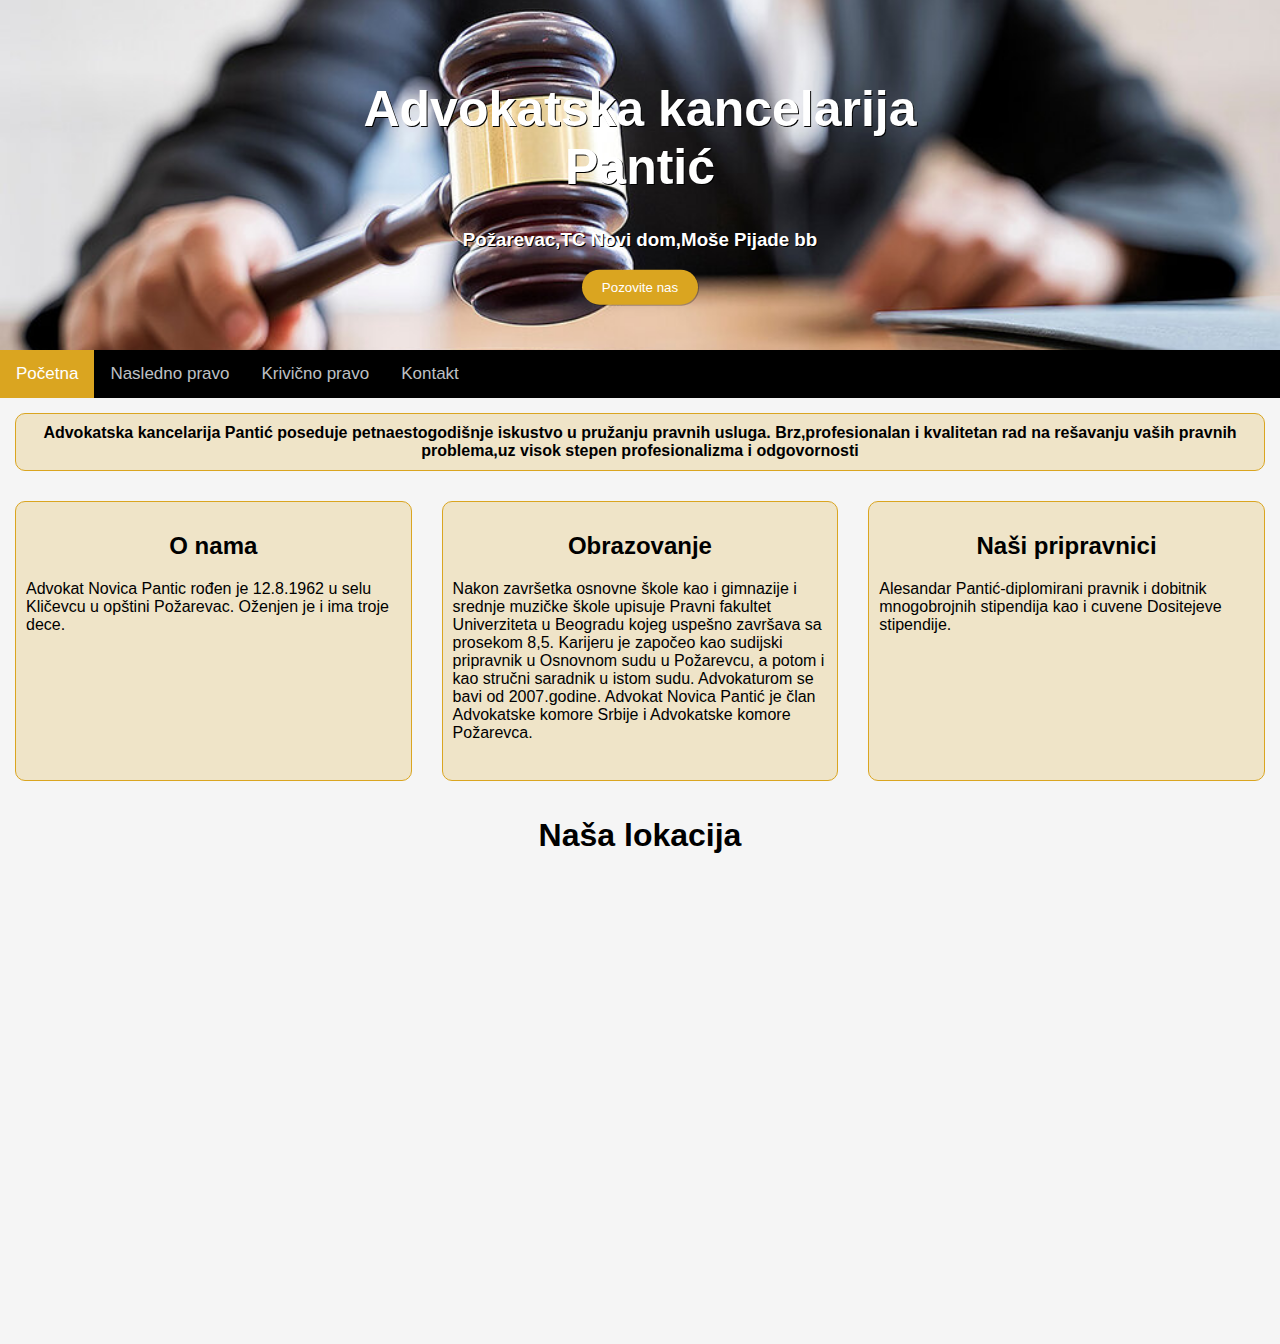
<file: index.html>
<!DOCTYPE html>
<html lang="en">
<head>
    <meta charset="UTF-8">
    <meta http-equiv="X-UA-Compatible" content="IE=edge">
    <meta name="viewport" content="width=device-width, initial-scale=1.0">
    <title>Advokatska kancelarija Pantić</title>
    <link rel="stylesheet" href="css/styles.css">
    <style>



        
        
       
        .header {
          background-color: #f1f1f1;
          padding: 20px;
          text-align: center;
        }
     
        
        
        .column {
          float: left;
          width: 33.33%;
          padding: 15px;
        }
        
        
        .row:after {
          content: "";
          display: table;
          clear: both;
        }
        
    
       

        </style>
</head>
<body>
    <div class="hero-image">
        <div class="hero-text">
          <h1 class="title"> 
              Advokatska kancelarija Pantić</h1>
          <h3 class="subtitle">Požarevac,TC Novi dom,Moše Pijade bb</h3>
          <button class="cta-button" type="button">Pozovite nas</button>
        </div>
    </div>
    <div class="topnav">
        <a class="active" href="index.html">Početna</a>
        <a href="nasledno.html">Nasledno pravo</a>
        <a href="krivično.html">Krivično pravo</a>
        <a href="kontakt.html">Kontakt</a>
      </div>
            <p class="box top-box">
                <strong>  <b> Advokatska kancelarija Pantić poseduje petnaestogodišnje iskustvo u pružanju pravnih usluga.
                Brz,profesionalan i kvalitetan rad na rešavanju vaših pravnih problema,uz visok stepen profesionalizma i odgovornosti</b> 
            </strong> 
            </p>        
        <div class="row">
          <div class="column">
            <div class="box">
            <h2>O nama</h2>
            <p>Advokat Novica Pantic rođen je 12.8.1962 u selu Kličevcu u opštini Požarevac.
                Oženjen je i ima troje dece.
            </p> 
        </div>
          </div>
          <div class="column">
            <div class="box">
                <h2>Obrazovanje </h2>
                <p>Nakon završetka osnovne škole kao i gimnazije i srednje muzičke škole upisuje Pravni fakultet Univerziteta u Beogradu kojeg uspešno završava sa prosekom 8,5. 
                 Karijeru je započeo  kao sudijski pripravnik u Osnovnom sudu u Požarevcu, a potom i kao stručni saradnik u istom sudu. 
                  Advokaturom se bavi od 2007.godine. Advokat Novica Pantić je član Advokatske komore Srbije i Advokatske komore Požarevca.                    </p>
            </div>
          </div>
          <div class="column">
            <div class="box">
                <h2>Naši pripravnici </h2>
                <p>Alesandar Pantić-diplomirani pravnik i dobitnik mnogobrojnih stipendija kao i cuvene  Dositejeve stipendije. </p>
            </div>
        </div>
        <br>
        <div class="container">
            <h1> Naša lokacija</h1>
            <br>
            <iframe src="https://www.google.com/maps/embed?pb=!1m18!1m12!1m3!1d2839.953012686918!2d21.184307415491773!3d44.618435579100016!2m3!1f0!2f0!3f0!3m2!1i1024!2i768!4f13.1!3m3!1m2!1s0x4750ef59d9abe331%3A0xb330c70b70571667!2sAdvokat%20Novica%20Panti%C4%87!5e0!3m2!1sen!2srs!4v1666302891588!5m2!1sen!2srs" width="100%" height="450" style="border:0;" allowfullscreen="" loading="lazy" referrerpolicy="no-referrer-when-downgrade"></iframe>
        </div>
</body>
</html>
</file>
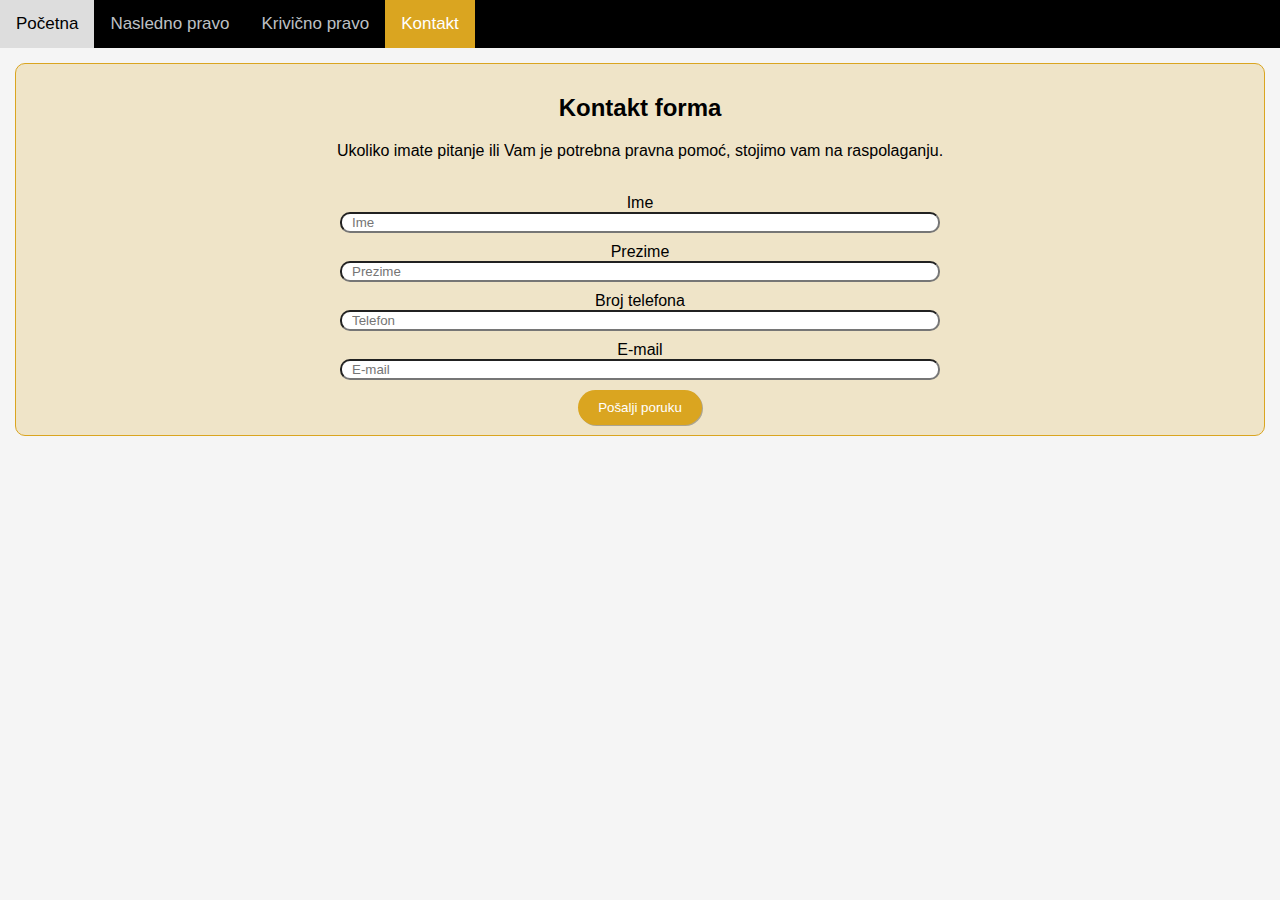
<file: kontakt.html>
<!DOCTYPE html>
<html lang="en">
  <head>
    <meta charset="UTF-8" />
    <meta http-equiv="X-UA-Compatible" content="IE=edge" />
    <meta name="viewport" content="width=device-width, initial-scale=1.0" />
    <title>Advokatska kancelarija Pantić</title>
    <link rel="stylesheet" href="css/styles.css" />

  </head>
  <body>
    <div class="topnav">
      <a href="index.html">Početna </a>
      <a href="nasledno.html">Nasledno pravo</a>
      <a href="krivično.html">Krivično pravo</a>
      <a class="active" href="kontakt.html">Kontakt</a>
    </div>
    <div class="box top-box">
        <h2>Kontakt forma</h2>
        <p>Ukoliko imate pitanje ili Vam je potrebna pravna pomoć, stojimo vam na raspolaganju.</p>
        <br>
        <form action="" class="contact-form">
          <label for="ime">Ime</label>
          <input class="input" type="text" id="ime" name="ime" placeholder="Ime">
          <label for="prezime">Prezime</label>
          <input class="input" type="text" id="prezime" name="prezime" placeholder="Prezime">
          <label for="Broj">Broj telefona</label>
          <input class="input" type="text" id="broj" name="broj" placeholder="Telefon">
          <label for="email">E-mail</label>
          <input class="input" type="text" id="email" name="email" placeholder="E-mail">
          <button type="submit" class="cta-button">Pošalji poruku</button>
          
        </form>
    </div>
  </body>
</html>
</file>
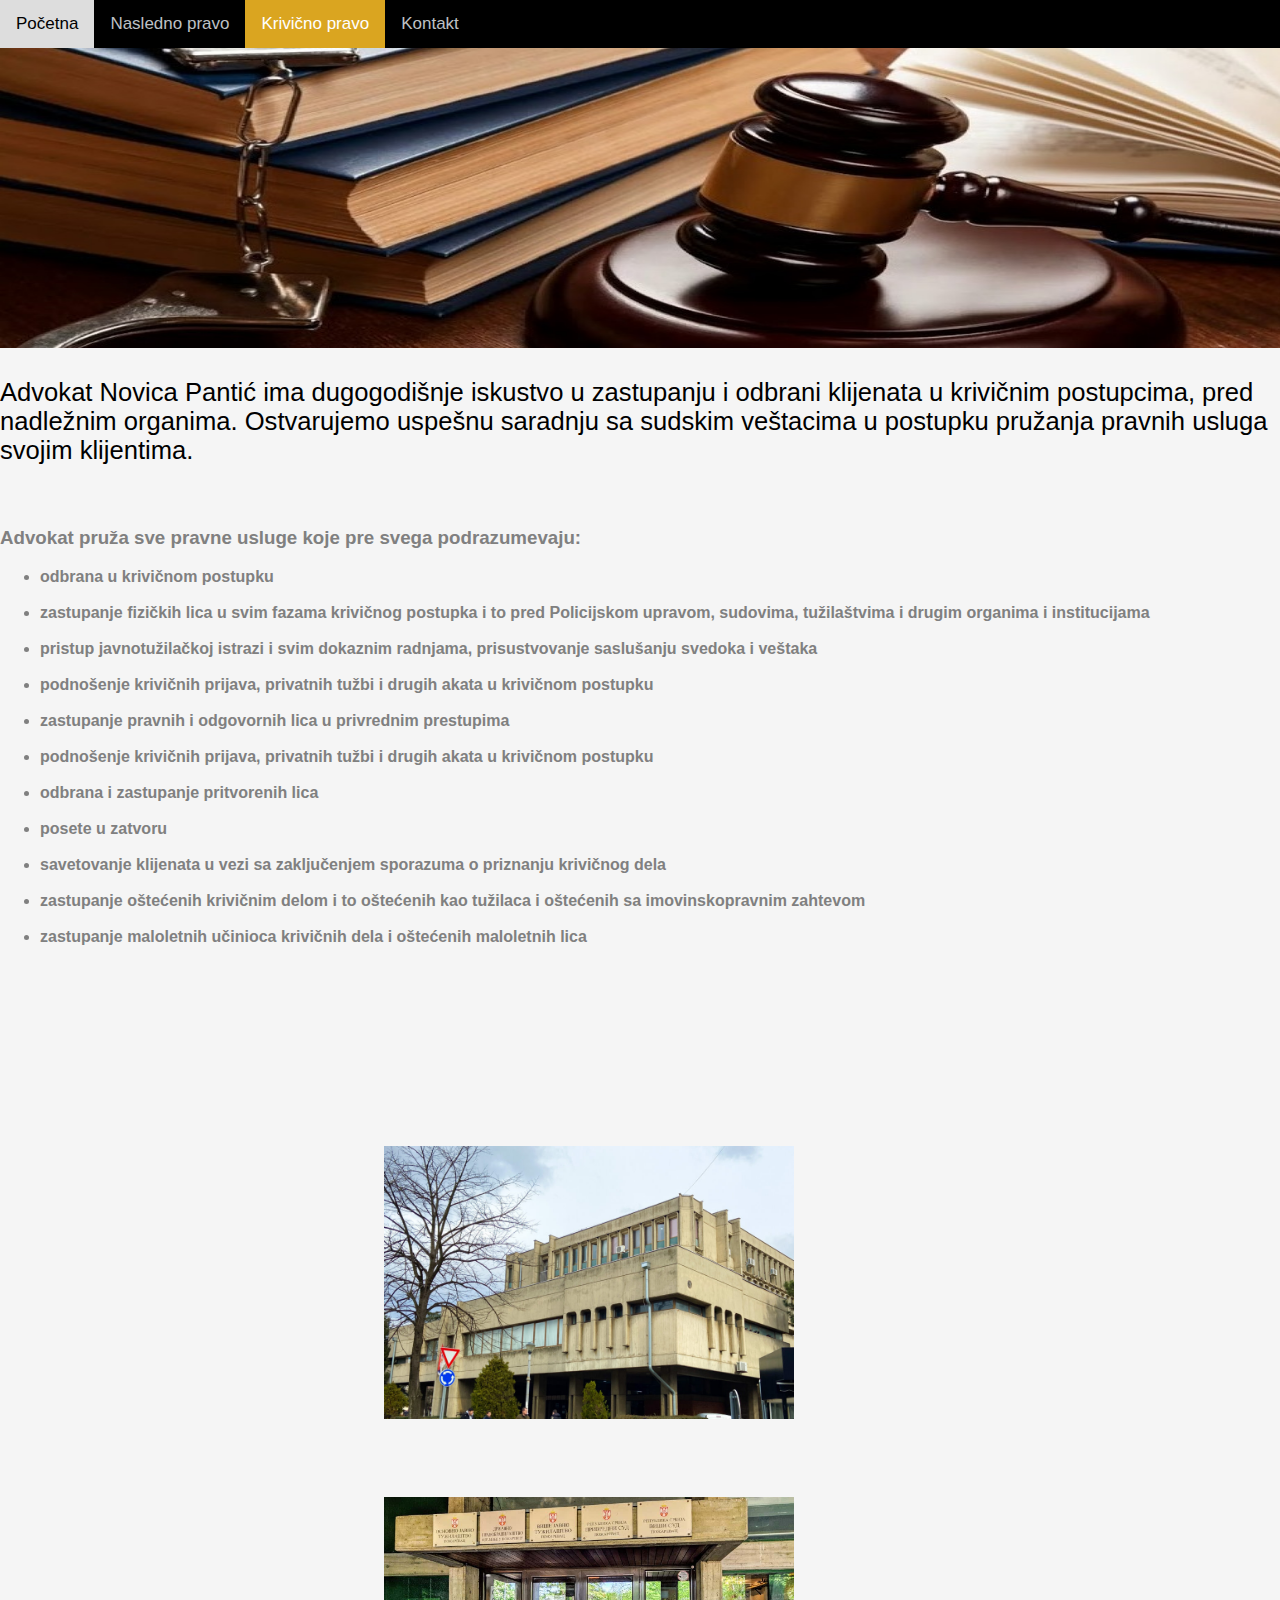
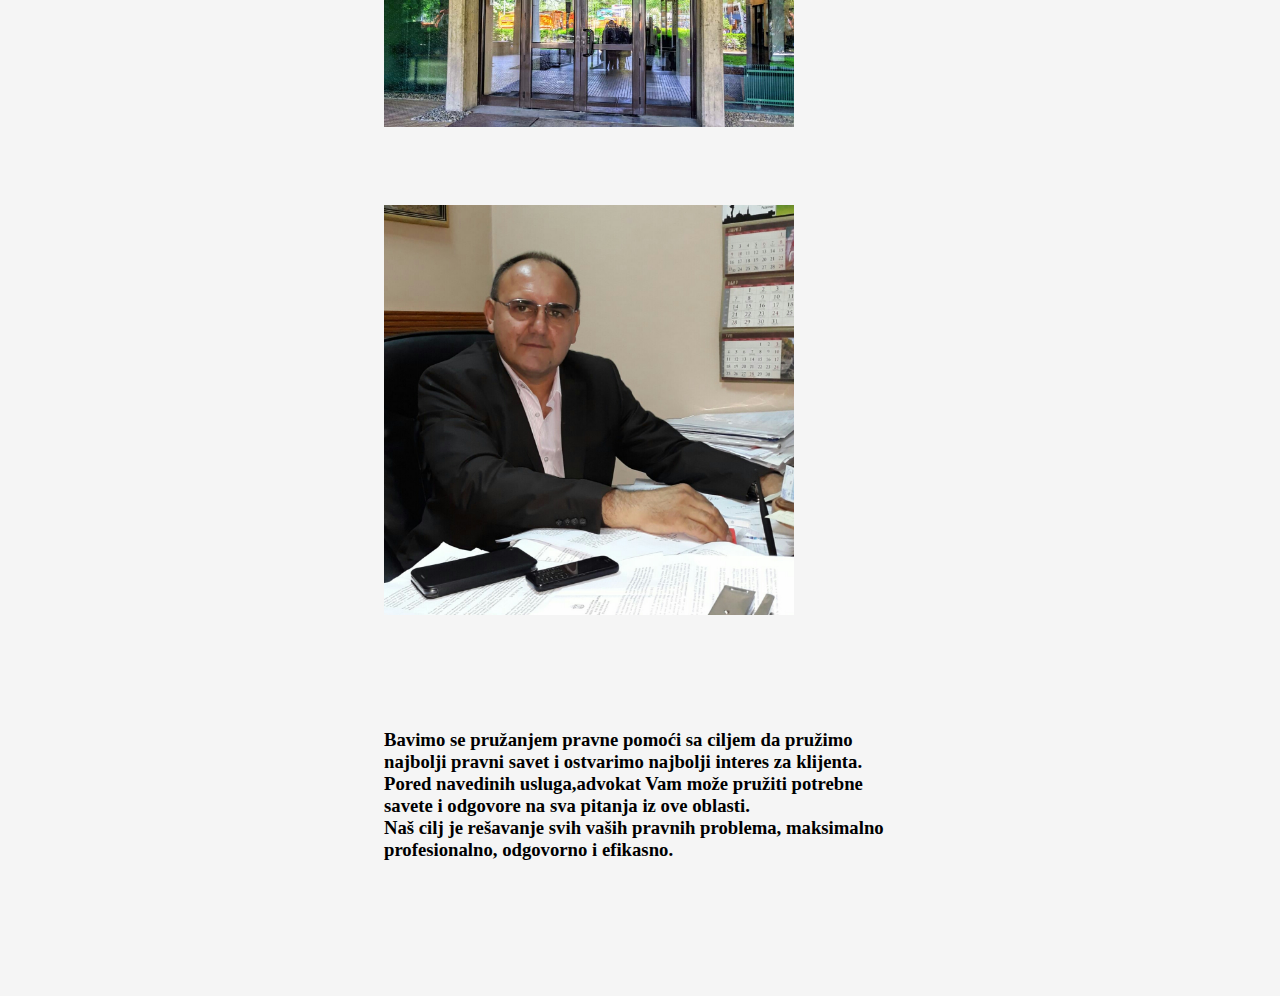
<file: krivično.html>
<!DOCTYPE html>
<html lang="en">
<head>
    <meta charset="UTF-8">
    <meta http-equiv="X-UA-Compatible" content="IE=edge">
    <meta name="viewport" content="width=device-width, initial-scale=1.0">
    <title>Advokatska kancelarija Pantić</title>
    <link rel="stylesheet" href="css/styles.css">

</head>
<body>
  <div class="topnav">
    <a href="index.html">Početna</a>
    <a href="nasledno.html">Nasledno pravo</a>
    <a class="active" href="krivično.html">Krivično pravo</a>
    <a href="kontakt.html">Kontakt</a>
  </div>

      <img src="img/krivicno2.jpg" alt="" width="1500" height="300">

      
        <p style="font-size:160%;">Advokat Novica Pantić ima dugogodišnje iskustvo u zastupanju i odbrani klijenata u krivičnim postupcima, pred nadležnim organima. 
          Ostvarujemo uspešnu saradnju sa sudskim veštacima u postupku pružanja pravnih usluga svojim klijentima.</p>
          <br>


        </p>


         <h3 style="color:gray;">
       
          <strong>     
          
          Advokat pruža sve pravne usluge koje pre svega podrazumevaju:</strong>  </h3>
        
       <ul style="color:gray;">   
        <strong>
        <li> odbrana u krivičnom postupku</li>  
        <br>
        <li>zastupanje fizičkih lica  u svim fazama krivičnog postupka i to pred Policijskom upravom, sudovima, tužilaštvima i drugim organima
             i institucijama </li>
             <br>
           <li>pristup javnotužilačkoj istrazi i svim dokaznim radnjama, prisustvovanje saslušanju svedoka i veštaka</li>
           <br>
       <li> podnošenje krivičnih prijava, privatnih tužbi i drugih akata u krivičnom postupku</li> 
       <br>
       <li>zastupanje pravnih i odgovornih lica u privrednim prestupima</li> 
       <br>
       <li>podnošenje krivičnih prijava, privatnih tužbi i drugih akata u krivičnom postupku</li>
       <br>
        <li>odbrana i zastupanje pritvorenih lica</li>  
        <br>
         <li>posete u zatvoru</li> 
         <br>
        <li>savetovanje klijenata u vezi sa zaključenjem sporazuma o priznanju krivičnog dela</li>  
        <br>
       <li>zastupanje oštećenih krivičnim delom i to oštećenih kao tužilaca i oštećenih sa imovinskopravnim zahtevom</li> 
       <br>
          <li>zastupanje maloletnih učinioca krivičnih dela i oštećenih maloletnih lica</li> 
        
        </strong>

       </ul> <br>
       <br>
       
       <style>
        .flex-container {
          display: flex;
          background-color: whitesmoke;
        }
        
        .flex-container > div {
          background-color: #f1f1f1;
          margin: 10px;
          padding: 20px;
          font-size: 30px;
        }
        </style>
        </head>
        <body>
  
        
        <div class="img-gallery">
          <br>
          <img src="img/visipo.jpg" alt="">
          <br>
          <img src="img/poz.jpg" alt="">
          <br>
          <img src="img/novica.webp" alt="">
          <br>
        
      

       
       <br>



      
      <h3 style="font-family:verdana;"      >

    
        Bavimo se pružanjem pravne pomoći sa ciljem da pružimo najbolji pravni savet i ostvarimo najbolji interes za klijenta.    <br>
        Pored navedinih usluga,advokat Vam može pružiti potrebne savete i odgovore na sva pitanja iz ove oblasti.  <br>
        Naš cilj je rešavanje svih vaših pravnih problema, maksimalno profesionalno, odgovorno i efikasno.
      </h3>
    <br>
    <br>

        
      </body>
</html>
</file>
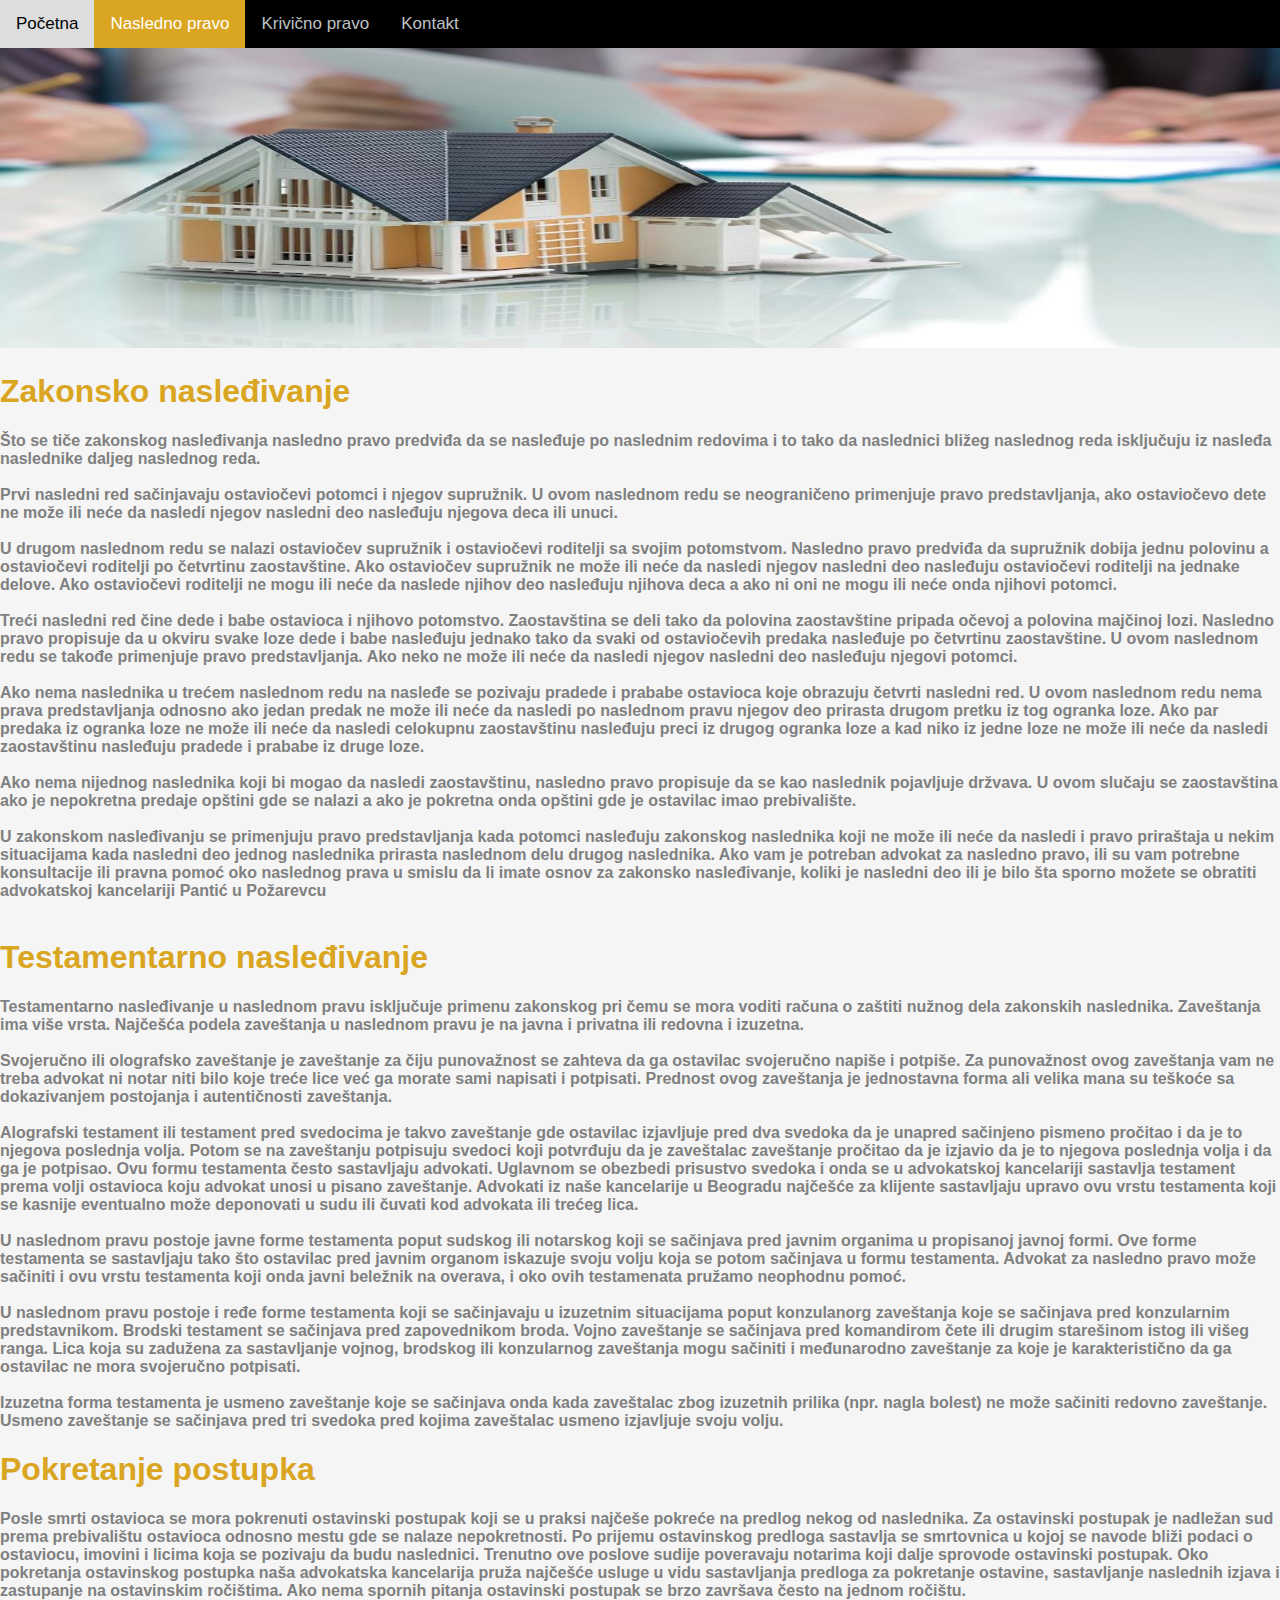
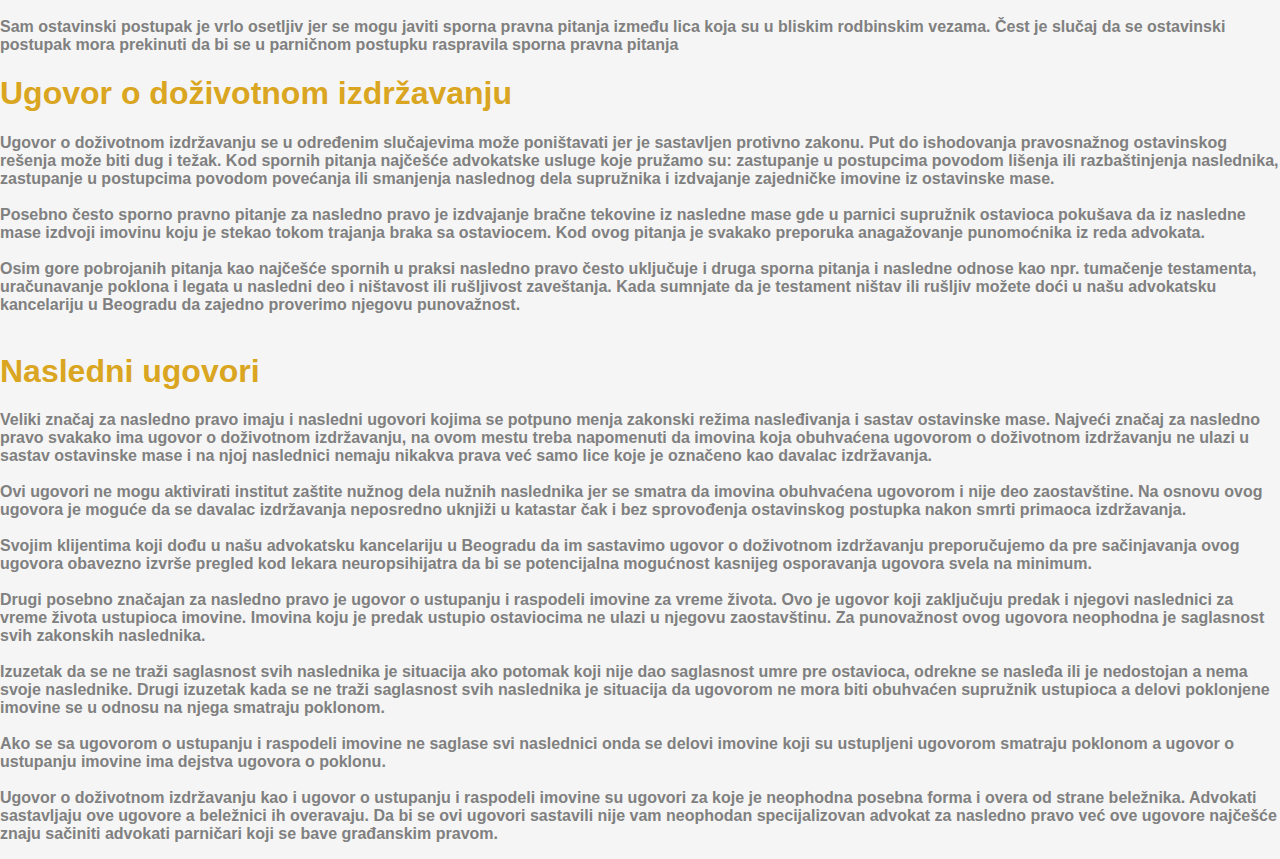
<file: nasledno.html>
<!DOCTYPE html>
<html lang="en">
  <head>
    <meta charset="UTF-8" />
    <meta http-equiv="X-UA-Compatible" content="IE=edge" />
    <meta name="viewport" content="width=device-width, initial-scale=1.0" />
    <title>Advokatska kancelarija Pantić</title>
    <link rel="stylesheet" href="css/styles.css" />
  </head>
  <body>
    <div class="topnav">
      <a href="index.html">Početna</a>
      <a class="active" href="nasledno.html">Nasledno pravo</a>
      <a href="krivično.html">Krivično pravo</a>
      <a href="kontakt.html">Kontakt</a>
    </div>

    <img src="img/nasledno.jpg" alt="" width="1500" height="300" />

    <h1 style="color: goldenrod">Zakonsko nasleđivanje</h1>

    <p style="color: gray">
      <strong>
        Što se tiče zakonskog nasleđivanja nasledno pravo predviđa da se
        nasleđuje po naslednim redovima i to tako da naslednici bližeg naslednog
        reda isključuju iz nasleđa naslednike daljeg naslednog reda. <br />
        <br />
        Prvi nasledni red sačinjavaju ostaviočevi potomci i njegov supružnik. U
        ovom naslednom redu se neograničeno primenjuje pravo predstavljanja, ako
        ostaviočevo dete ne može ili neće da nasledi njegov nasledni deo
        nasleđuju njegova deca ili unuci. <br />
        <br />
        U drugom naslednom redu se nalazi ostaviočev supružnik i ostaviočevi
        roditelji sa svojim potomstvom. Nasledno pravo predviđa da supružnik
        dobija jednu polovinu a ostaviočevi roditelji po četvrtinu zaostavštine.
        Ako ostaviočev supružnik ne može ili neće da nasledi njegov nasledni deo
        nasleđuju ostaviočevi roditelji na jednake delove. Ako ostaviočevi
        roditelji ne mogu ili neće da naslede njihov deo nasleđuju njihova deca
        a ako ni oni ne mogu ili neće onda njihovi potomci. <br />
        <br />
        Treći nasledni red čine dede i babe ostavioca i njihovo potomstvo.
        Zaostavština se deli tako da polovina zaostavštine pripada očevoj a
        polovina majčinoj lozi. Nasledno pravo propisuje da u okviru svake loze
        dede i babe nasleđuju jednako tako da svaki od ostaviočevih predaka
        nasleđuje po četvrtinu zaostavštine. U ovom naslednom redu se takođe
        primenjuje pravo predstavljanja. Ako neko ne može ili neće da nasledi
        njegov nasledni deo nasleđuju njegovi potomci. <br />
        <br />
        Ako nema naslednika u trećem naslednom redu na nasleđe se pozivaju
        pradede i prababe ostavioca koje obrazuju četvrti nasledni red. U ovom
        naslednom redu nema prava predstavljanja odnosno ako jedan predak ne
        može ili neće da nasledi po naslednom pravu njegov deo prirasta drugom
        pretku iz tog ogranka loze. Ako par predaka iz ogranka loze ne može ili
        neće da nasledi celokupnu zaostavštinu nasleđuju preci iz drugog ogranka
        loze a kad niko iz jedne loze ne može ili neće da nasledi zaostavštinu
        nasleđuju pradede i prababe iz druge loze. <br />
        <br />
        Ako nema nijednog naslednika koji bi mogao da nasledi zaostavštinu,
        nasledno pravo propisuje da se kao naslednik pojavljuje držvava. U ovom
        slučaju se zaostavština ako je nepokretna predaje opštini gde se nalazi
        a ako je pokretna onda opštini gde je ostavilac imao prebivalište.
        <br />
        <br />
        U zakonskom nasleđivanju se primenjuju pravo predstavljanja kada potomci
        nasleđuju zakonskog naslednika koji ne može ili neće da nasledi i pravo
        priraštaja u nekim situacijama kada nasledni deo jednog naslednika
        prirasta naslednom delu drugog naslednika. Ako vam je potreban advokat
        za nasledno pravo, ili su vam potrebne konsultacije ili pravna pomoć oko
        naslednog prava u smislu da li imate osnov za zakonsko nasleđivanje,
        koliki je nasledni deo ili je bilo šta sporno možete se obratiti
        advokatskoj kancelariji Pantić u Požarevcu <br />
        <br />
      </strong>
    </p>
    <h1 style="color: goldenrod">Testamentarno nasleđivanje</h1>

    <p style="color: gray">
      <strong>
        Testamentarno nasleđivanje u naslednom pravu isključuje primenu
        zakonskog pri čemu se mora voditi računa o zaštiti nužnog dela zakonskih
        naslednika. Zaveštanja ima više vrsta. Najčešća podela zaveštanja u
        naslednom pravu je na javna i privatna ili redovna i izuzetna. <br />
        <br />
        Svojeručno ili olografsko zaveštanje je zaveštanje za čiju punovažnost
        se zahteva da ga ostavilac svojeručno napiše i potpiše. Za punovažnost
        ovog zaveštanja vam ne treba advokat ni notar niti bilo koje treće lice
        već ga morate sami napisati i potpisati. Prednost ovog zaveštanja je
        jednostavna forma ali velika mana su teškoće sa dokazivanjem postojanja
        i autentičnosti zaveštanja. <br />
        <br />
        Alografski testament ili testament pred svedocima je takvo zaveštanje
        gde ostavilac izjavljuje pred dva svedoka da je unapred sačinjeno
        pismeno pročitao i da je to njegova poslednja volja. Potom se na
        zaveštanju potpisuju svedoci koji potvrđuju da je zaveštalac zaveštanje
        pročitao da je izjavio da je to njegova poslednja volja i da ga je
        potpisao. Ovu formu testamenta često sastavljaju advokati. Uglavnom se
        obezbedi prisustvo svedoka i onda se u advokatskoj kancelariji sastavlja
        testament prema volji ostavioca koju advokat unosi u pisano zaveštanje.
        Advokati iz naše kancelarije u Beogradu najčešće za klijente sastavljaju
        upravo ovu vrstu testamenta koji se kasnije eventualno može deponovati u
        sudu ili čuvati kod advokata ili trećeg lica. <br />
        <br />
        U naslednom pravu postoje javne forme testamenta poput sudskog ili
        notarskog koji se sačinjava pred javnim organima u propisanoj javnoj
        formi. Ove forme testamenta se sastavljaju tako što ostavilac pred
        javnim organom iskazuje svoju volju koja se potom sačinjava u formu
        testamenta. Advokat za nasledno pravo može sačiniti i ovu vrstu
        testamenta koji onda javni beležnik na overava, i oko ovih testamenata
        pružamo neophodnu pomoć. <br />
        <br />
        U naslednom pravu postoje i ređe forme testamenta koji se sačinjavaju u
        izuzetnim situacijama poput konzulanorg zaveštanja koje se sačinjava
        pred konzularnim predstavnikom. Brodski testament se sačinjava pred
        zapovednikom broda. Vojno zaveštanje se sačinjava pred komandirom čete
        ili drugim starešinom istog ili višeg ranga. Lica koja su zadužena za
        sastavljanje vojnog, brodskog ili konzularnog zaveštanja mogu sačiniti i
        međunarodno zaveštanje za koje je karakteristično da ga ostavilac ne
        mora svojeručno potpisati. <br />
        <br />
        Izuzetna forma testamenta je usmeno zaveštanje koje se sačinjava onda
        kada zaveštalac zbog izuzetnih prilika (npr. nagla bolest) ne može
        sačiniti redovno zaveštanje. Usmeno zaveštanje se sačinjava pred tri
        svedoka pred kojima zaveštalac usmeno izjavljuje svoju volju.
        <br />
      </strong>
    </p>

    <h1 style="color: goldenrod">Pokretanje postupka</h1>
    <p style="color: gray">
      <strong>
        Posle smrti ostavioca se mora pokrenuti ostavinski postupak koji se u
        praksi najčeše pokreće na predlog nekog od naslednika. Za ostavinski
        postupak je nadležan sud prema prebivalištu ostavioca odnosno mestu gde
        se nalaze nepokretnosti. Po prijemu ostavinskog predloga sastavlja se
        smrtovnica u kojoj se navode bliži podaci o ostaviocu, imovini i licima
        koja se pozivaju da budu naslednici. Trenutno ove poslove sudije
        poveravaju notarima koji dalje sprovode ostavinski postupak. Oko
        pokretanja ostavinskog postupka naša advokatska kancelarija pruža
        najčešće usluge u vidu sastavljanja predloga za pokretanje ostavine,
        sastavljanje naslednih izjava i zastupanje na ostavinskim ročištima. Ako
        nema spornih pitanja ostavinski postupak se brzo završava često na
        jednom ročištu. <br />
        <br />
        Sam ostavinski postupak je vrlo osetljiv jer se mogu javiti sporna
        pravna pitanja između lica koja su u bliskim rodbinskim vezama. Čest je
        slučaj da se ostavinski postupak mora prekinuti da bi se u parničnom
        postupku raspravila sporna pravna pitanja <br />
      </strong>
    </p>
    <h1 style="color: goldenrod">Ugovor o doživotnom izdržavanju</h1>

    <p style="color: gray">
      <strong>
        Ugovor o doživotnom izdržavanju se u određenim slučajevima može
        poništavati jer je sastavljen protivno zakonu. Put do ishodovanja
        pravosnažnog ostavinskog rešenja može biti dug i težak. Kod spornih
        pitanja najčešće advokatske usluge koje pružamo su: zastupanje u
        postupcima povodom lišenja ili razbaštinjenja naslednika, zastupanje u
        postupcima povodom povećanja ili smanjenja naslednog dela supružnika i
        izdvajanje zajedničke imovine iz ostavinske mase. <br />
        <br />
        Posebno često sporno pravno pitanje za nasledno pravo je izdvajanje
        bračne tekovine iz nasledne mase gde u parnici supružnik ostavioca
        pokušava da iz nasledne mase izdvoji imovinu koju je stekao tokom
        trajanja braka sa ostaviocem. Kod ovog pitanja je svakako preporuka
        anagažovanje punomoćnika iz reda advokata. <br />
        <br />
        Osim gore pobrojanih pitanja kao najčešće spornih u praksi nasledno
        pravo često uključuje i druga sporna pitanja i nasledne odnose kao npr.
        tumačenje testamenta, uračunavanje poklona i legata u nasledni deo i
        ništavost ili rušljivost zaveštanja. Kada sumnjate da je testament
        ništav ili rušljiv možete doći u našu advokatsku kancelariju u Beogradu
        da zajedno proverimo njegovu punovažnost. <br />

        <br />
      </strong>
    </p>
    <h1 style="color: goldenrod">Nasledni ugovori</h1>
    <p style="color: gray">
      <strong>
        Veliki značaj za nasledno pravo imaju i nasledni ugovori kojima se
        potpuno menja zakonski režima nasleđivanja i sastav ostavinske mase.
        Najveći značaj za nasledno pravo svakako ima ugovor o doživotnom
        izdržavanju, na ovom mestu treba napomenuti da imovina koja obuhvaćena
        ugovorom o doživotnom izdržavanju ne ulazi u sastav ostavinske mase i na
        njoj naslednici nemaju nikakva prava već samo lice koje je označeno kao
        davalac izdržavanja. <br />
        <br />
        Ovi ugovori ne mogu aktivirati institut zaštite nužnog dela nužnih
        naslednika jer se smatra da imovina obuhvaćena ugovorom i nije deo
        zaostavštine. Na osnovu ovog ugovora je moguće da se davalac izdržavanja
        neposredno uknjiži u katastar čak i bez sprovođenja ostavinskog postupka
        nakon smrti primaoca izdržavanja. <br />
        <br />
        Svojim klijentima koji dođu u našu advokatsku kancelariju u Beogradu da
        im sastavimo ugovor o doživotnom izdržavanju preporučujemo da pre
        sačinjavanja ovog ugovora obavezno izvrše pregled kod lekara
        neuropsihijatra da bi se potencijalna mogućnost kasnijeg osporavanja
        ugovora svela na minimum. <br />
        <br />
        Drugi posebno značajan za nasledno pravo je ugovor o ustupanju i
        raspodeli imovine za vreme života. Ovo je ugovor koji zaključuju predak
        i njegovi naslednici za vreme života ustupioca imovine. Imovina koju je
        predak ustupio ostaviocima ne ulazi u njegovu zaostavštinu. Za
        punovažnost ovog ugovora neophodna je saglasnost svih zakonskih
        naslednika. <br />
        <br />
        Izuzetak da se ne traži saglasnost svih naslednika je situacija ako
        potomak koji nije dao saglasnost umre pre ostavioca, odrekne se nasleđa
        ili je nedostojan a nema svoje naslednike. Drugi izuzetak kada se ne
        traži saglasnost svih naslednika je situacija da ugovorom ne mora biti
        obuhvaćen supružnik ustupioca a delovi poklonjene imovine se u odnosu na
        njega smatraju poklonom. <br />
        <br />
        Ako se sa ugovorom o ustupanju i raspodeli imovine ne saglase svi
        naslednici onda se delovi imovine koji su ustupljeni ugovorom smatraju
        poklonom a ugovor o ustupanju imovine ima dejstva ugovora o poklonu.
        <br />
        <br />
        Ugovor o doživotnom izdržavanju kao i ugovor o ustupanju i raspodeli
        imovine su ugovori za koje je neophodna posebna forma i overa od strane
        beležnika. Advokati sastavljaju ove ugovore a beležnici ih overavaju. Da
        bi se ovi ugovori sastavili nije vam neophodan specijalizovan advokat za
        nasledno pravo već ove ugovore najčešće znaju sačiniti advokati
        parničari koji se bave građanskim pravom. <br />
      </strong>
    </p>
  </body>
</html>
</file>
<file: css/styles.css>
/* GLOBAL */
* {
  box-sizing: border-box;
}
body {
  background-color:whitesmoke;
  margin: 0;
  font-family: Arial, Helvetica, sans-serif;
}

/* Hero image  */

.hero-image {
  background-image:url("../img/advokat.jpg") ;
  background-color: #cccccc;
  height: 350px;
  background-position: center;
  background-repeat: no-repeat;
  background-size: cover;
  position: relative;
}

.hero-text {
  text-align: center;
  position: absolute;
  top: 50%;
  left: 50%;
  transform: translate(-50%, -50%);
  color: white;
}

.topnav {
  background-color: rgb(0, 0, 0);
  overflow: hidden;
}

.topnav a {
  float: left;
  color: #bec1c5;
  text-align: center;
  padding: 14px 16px;
  text-decoration: none;
  font-size: 17px;
}

.topnav a:hover {
  background-color: rgb(221, 221, 221);
  color: black;
}

.topnav a.active {
  background-color: goldenrod;
  color: white;
}


.container {
  width: 100%;
  height: 100 vh;
  display: flex;
  align-items: center;
  justify-content: center;
  flex-direction: column;
}
.title {
  font-size:50px;
}
.title, .subtitle {
  color: white;
  text-shadow: black 1px 1px;
}
iframe {
  width: 80%;
  height: 500 px;
  filter: invert(100%);
}
.img-gallery {
  width: 40%;
  margin: 100px auto 50px;
  display: grid;
  grid-template-columns: repeat;
  grid-gap: 30px;
}
.img-gallery img {
  width: 80%;
  cursor: pointer;
}

.img-gallery img:hover {
  transform: scale(1) rotate(-15deg);
  border-radius: 70px;
  box-shadow: 0 70px 7px rgba (68, 77, 136);
}

.cta-button {
  background: goldenrod;
  border-radius: 20px;
  border: 0;
  outline: 0;
  color: white;
  cursor: pointer;
  padding: 10px 20px;
  box-shadow: #00000047 1px 1px;
}

.box {
  border: 1px solid goldenrod;
  background: #daa52036;
  border-radius: 10px;
  padding: 10px;
  min-height: 280px;
}
.top-box {
  margin: 15px;
  min-height: auto !important;
  text-align: center;
}
.box h2 {
  text-align: center;
}

.contact-form {
  width: 600px;
  margin: 0 auto;
}

.input {
  min-width: 100%;
  border-radius: 10px;
  margin-bottom: 10px;
  padding-left: 10px;
}

@media screen and (max-width:600px) {
  .column {
    width: 100%;
  }
}
</file>
